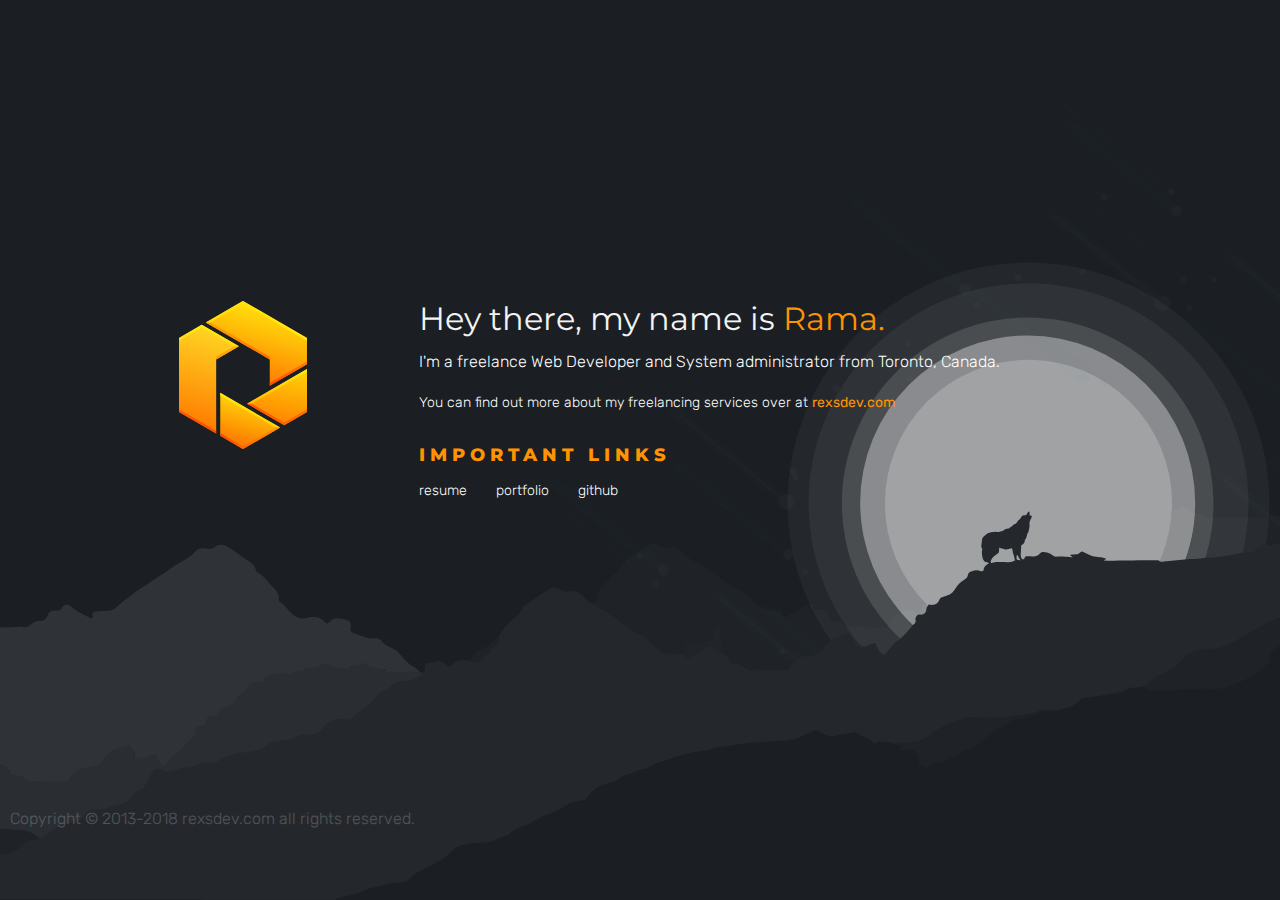
<file: index.html>
<!DOCTYPE html>
<html lang="en">
<head class="hidden-print">
	<meta charset="UTF-8">
	<meta http-equiv="X-UA-Compatible" content="ie=edge">
	<title>Rama Patel || Freelance Web Developer and System Administrator.</title>
	<meta name="viewport" content="width=device-width, initial-scale=1.0, maximum-scale=1.0">
	<meta name="keywords" content="rexs, rexs123, rexs183, rexsdev, development, web, design, web design, web development, system, linux, mysql, design development, app, dev, graphics, flat, material">
	<meta name="description" content="Freelance Web developer and System Administrator from Toronto Canada.">
	<meta name="robots" content="index,follow,noodp,noydir">

	<meta property="og:type" content="website">
	<meta property="og:url" content="https://www.ramapatel.ca">
	<meta property="og:site_name" content="Rama Patel || Freelance Web Developer and System Administrator.">
	<meta property="og:description" content="Freelance Web developer and System Administrator from Toronto Canada.">
	<meta property="og:locale" content="en-US">

	<meta name="twitter:domain" content="ramapatel.ca">
	<meta name="twitter:url" content="https://www.ramapatel.ca">
	<meta name="twitter:description" content="Freelance Web developer and System Administrator from Toronto Canada.">
	<meta name="twitter:site" content="@rexs183">

	<link href="https://fonts.googleapis.com/css?family=Montserrat:500,600,800,900|Rubik:300,400,700,800,900" rel="stylesheet">
	<link href="./assets/css/app.css" rel="stylesheet">

	<link rel="apple-touch-icon" sizes="57x57" href="/assets/img/favicon/apple-icon-57x57.png">
	<link rel="apple-touch-icon" sizes="60x60" href="/assets/img/favicon/apple-icon-60x60.png">
	<link rel="apple-touch-icon" sizes="72x72" href="/assets/img/favicon/apple-icon-72x72.png">
	<link rel="apple-touch-icon" sizes="76x76" href="/assets/img/favicon/apple-icon-76x76.png">
	<link rel="apple-touch-icon" sizes="114x114" href="/assets/img/favicon/apple-icon-114x114.png">
	<link rel="apple-touch-icon" sizes="120x120" href="/assets/img/favicon/apple-icon-120x120.png">
	<link rel="apple-touch-icon" sizes="144x144" href="/assets/img/favicon/apple-icon-144x144.png">
	<link rel="apple-touch-icon" sizes="152x152" href="/assets/img/favicon/apple-icon-152x152.png">
	<link rel="apple-touch-icon" sizes="180x180" href="/assets/img/favicon/apple-icon-180x180.png">
	<link rel="icon" type="image/png" sizes="192x192" href="/assets/img/favicon/android-icon-192x192.png">
	<link rel="icon" type="image/png" sizes="32x32" href="/assets/img/favicon/favicon-32x32.png">
	<link rel="icon" type="image/png" sizes="96x96" href="/assets/img/favicon/favicon-96x96.png">
	<link rel="icon" type="image/png" sizes="16x16" href="/assets/img/favicon/favicon-16x16.png">
	<link rel="manifest" href="/assets/img/favicon/manifest.json">
	<meta name="msapplication-TileColor" content="#ffb204">
	<meta name="msapplication-TileImage" content="/assets/img/favicon/ms-icon-144x144.png">
	<meta name="theme-color" content="#ffb204">
</head>
<body>

<div id="content">
	<div class="container">
		<div class="row">
			<div class="col-3">
				<img src="/assets/img/logo.svg" alt="rexsdev.com" style="width: 128px;">
			</div>
			<div class="col-8">
				<h1>Hey there, my name is <b>Rama.</b></h1>
				<p>
					I'm a freelance Web Developer and System administrator from Toronto, Canada.

					<small>You can find out more about my freelancing services over at <a href="https://rexsdev.com">rexsdev.com</a></small>
				</p>

				<h2 class="header">Important Links</h2>
				<ul>
					<li><a href="/resume.pdf">resume</a></li>
					<li><a href="https://rexsdev.com/">portfolio</a></li>
					<li><a href="https://github.com/rexs123">github</a></li>
				</ul>
			</div>
		</div>
	</div>
</div>
<span class="copyright">Copyright &copy; 2013-2018 rexsdev.com all rights reserved.</span>
</body>
</html>
</file>
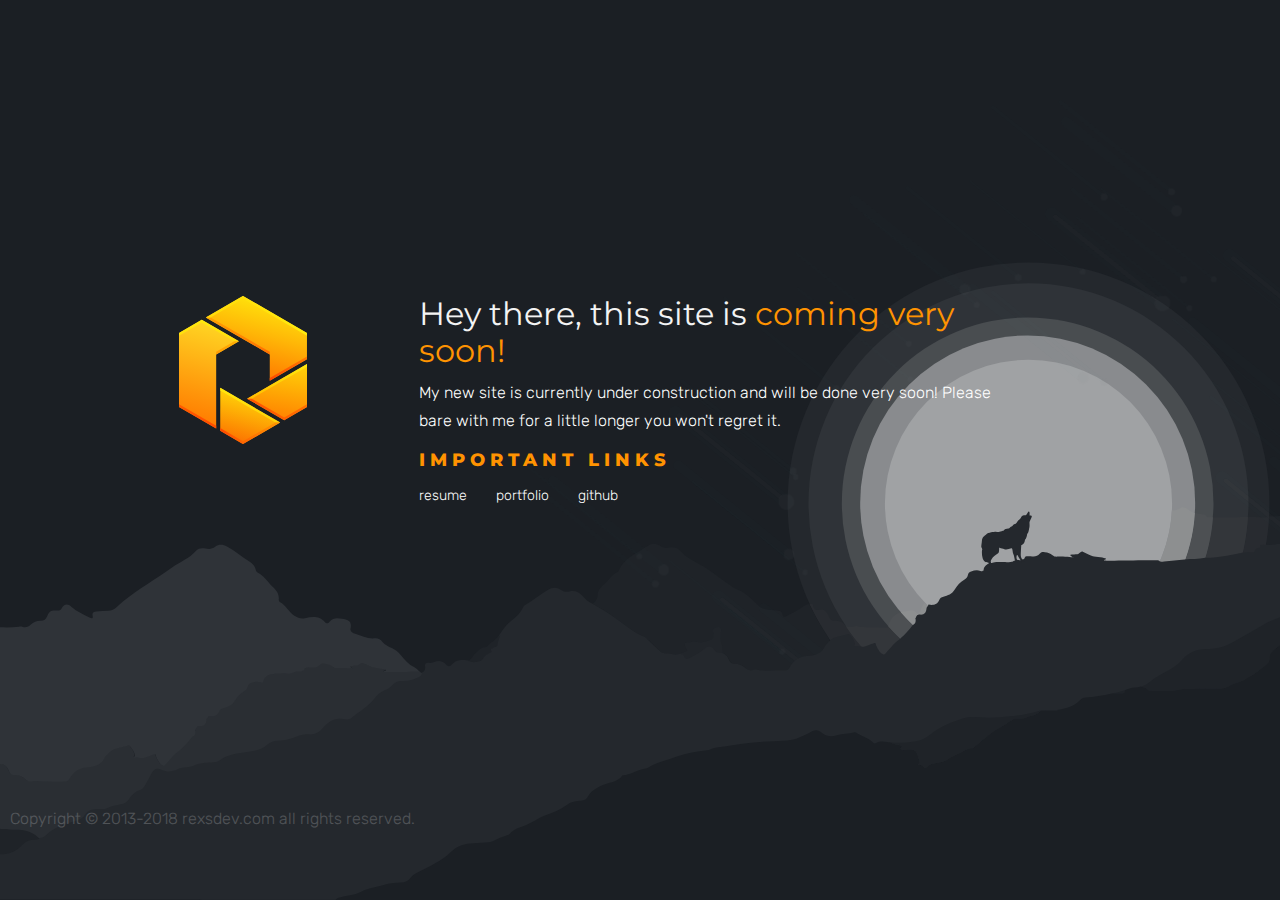
<file: coming-soon.html>
<!DOCTYPE html>
<html lang="en">
<head class="hidden-print">
	<meta charset="UTF-8">
	<meta http-equiv="X-UA-Compatible" content="ie=edge">
	<title>Rexs Development - Coming soon</title>
	<meta name="viewport" content="width=device-width, initial-scale=1.0, maximum-scale=1.0">
	<meta name="keywords" content="rexs, rexs123, rexs183, rexsdev, development, web, design, web design, web development, system, linux, mysql, design development, app, dev, graphics, flat, material">
	<meta name="description" content="Rexs Development &amp; Design, a freelance Web developer and System Administrator from Toronto Canada.">
	<meta name="robots" content="index,follow,noodp,noydir">

	<meta property="og:type" content="website">
	<meta property="og:url" content="https://www.rexsdev.com">
	<meta property="og:site_name" content="Rexs Development > Home">
	<meta property="og:description" content="Rexs Development &amp; Design, a freelance Web developer and System Administrator from Toronto Canada.">
	<meta property="og:locale" content="en-US">

	<meta name="twitter:domain" content="rexsdev.com">
	<meta name="twitter:url" content="https://www.rexsdev.com">
	<meta name="twitter:description" content="Rexs Development &amp; Design, a freelance Web developer and System Administrator from Toronto Canada.">
	<meta name="twitter:site" content="@rexs183">


	<link href="https://fonts.googleapis.com/css?family=Montserrat:500,600,800,900|Rubik:300,400,700,800,900" rel="stylesheet">
	<link href="./assets/css/app.css" rel="stylesheet">

	<link rel="apple-touch-icon" sizes="57x57" href="/assets/img/favicon/apple-icon-57x57.png">
	<link rel="apple-touch-icon" sizes="60x60" href="/assets/img/favicon/apple-icon-60x60.png">
	<link rel="apple-touch-icon" sizes="72x72" href="/assets/img/favicon/apple-icon-72x72.png">
	<link rel="apple-touch-icon" sizes="76x76" href="/assets/img/favicon/apple-icon-76x76.png">
	<link rel="apple-touch-icon" sizes="114x114" href="/assets/img/favicon/apple-icon-114x114.png">
	<link rel="apple-touch-icon" sizes="120x120" href="/assets/img/favicon/apple-icon-120x120.png">
	<link rel="apple-touch-icon" sizes="144x144" href="/assets/img/favicon/apple-icon-144x144.png">
	<link rel="apple-touch-icon" sizes="152x152" href="/assets/img/favicon/apple-icon-152x152.png">
	<link rel="apple-touch-icon" sizes="180x180" href="/assets/img/favicon/apple-icon-180x180.png">
	<link rel="icon" type="image/png" sizes="192x192" href="/assets/img/favicon/android-icon-192x192.png">
	<link rel="icon" type="image/png" sizes="32x32" href="/assets/img/favicon/favicon-32x32.png">
	<link rel="icon" type="image/png" sizes="96x96" href="/assets/img/favicon/favicon-96x96.png">
	<link rel="icon" type="image/png" sizes="16x16" href="/assets/img/favicon/favicon-16x16.png">
	<link rel="manifest" href="/assets/img/favicon/manifest.json">
	<meta name="msapplication-TileColor" content="#ffb204">
	<meta name="msapplication-TileImage" content="/assets/img/favicon/ms-icon-144x144.png">
	<meta name="theme-color" content="#ffb204">
</head>
<body>

<div id="content">
	<div class="container">
		<div class="row">
			<div class="col-3">
				<img src="/assets/img/logo.svg" alt="rexsdev.com" style="width: 128px;">
			</div>
			<div class="col-8">
				<h1>Hey there, this site is <b>coming very soon!</b></h1>
				<p>
					My new site is currently under construction and will be done very soon! Please bare with me for a little longer you won't regret it.
				</p>

				<h2 class="header">Important Links</h2>
				<ul>
					<li><a href="https://ramapatel.ca">resume</a></li>
					<li><a href="https://rexsdev.com/">portfolio</a></li>
					<li><a href="https://github.com/rexs123">github</a></li>
				</ul>
			</div>
		</div>
	</div>
</div>
<span class="copyright">Copyright &copy; 2013-2018 rexsdev.com all rights reserved.</span>

</body>
</html>
</file>
<file: assets/css/app.css>
/*! normalize.css v8.0.0 | MIT License | github.com/necolas/normalize.css */html{line-height:1.15;-webkit-text-size-adjust:100%}body{margin:0}h1{font-size:2em;margin:.67em 0}a{text-decoration:none;-webkit-transition:all .35s ease-in 0s;transition:all .35s ease-in 0s;-webkit-transition-property:all;transition-property:all;-webkit-transition-duration:.35s;transition-duration:.35s;-webkit-transition-timing-function:ease-in;transition-timing-function:ease-in;-webkit-transition-delay:0s;transition-delay:0s;color:#ff9301;background-color:transparent}a:focus,a:hover{-webkit-transition:all .35s ease-out 0s;transition:all .35s ease-out 0s;-webkit-transition-property:all;transition-property:all;-webkit-transition-duration:.35s;transition-duration:.35s;-webkit-transition-timing-function:ease-out;transition-timing-function:ease-out;-webkit-transition-delay:0s;transition-delay:0s;text-decoration:none;color:#ffb44e}a:focus{outline:thin dotted;outline-offset:-2px}b,strong{font-weight:bolder}img{border-style:none}.container{width:90%;margin-left:auto;margin-right:auto}@media only screen and (min-width:33.75em){.container{width:80%}}@media only screen and (min-width:60em){.container{width:75%;max-width:60rem}}.row{position:relative;width:100%}.row [class^=col]{float:left;margin:.5rem 2%;min-height:.125rem}.row:after{content:"";display:table;clear:both}.col-1,.col-2,.col-3,.col-4,.col-5,.col-6,.col-7,.col-8,.col-9,.col-10,.col-11,.col-12{width:96%}.col-1-sm{width:4.33333333%}.col-2-sm{width:12.66666667%}.col-3-sm{width:21%}.col-4-sm{width:29.33333333%}.col-5-sm{width:37.66666667%}.col-6-sm{width:46%}.col-7-sm{width:54.33333333%}.col-8-sm{width:62.66666667%}.col-9-sm{width:71%}.col-10-sm{width:79.33333333%}.col-11-sm{width:87.66666667%}.col-12-sm{width:96%}@media only screen and (min-width:45em){.col-1{width:4.33333333%}.col-2{width:12.66666667%}.col-3{width:21%}.col-4{width:29.33333333%}.col-5{width:37.66666667%}.col-6{width:46%}.col-7{width:54.33333333%}.col-8{width:62.66666667%}.col-9{width:71%}.col-10{width:79.33333333%}.col-11{width:87.66666667%}.col-12{width:96%}.hidden-sm{display:block}}body{background:url(/assets/img/background-animated.svg) no-repeat 50% fixed #1b1f24;background-size:cover;min-height:100%;font-family:Rubik,sans-serif}#content{display:-webkit-box;display:-ms-flexbox;display:flex;-webkit-box-orient:vertical;-webkit-box-direction:normal;-ms-flex-direction:column;flex-direction:column;-webkit-box-pack:center;-ms-flex-pack:center;justify-content:center;min-height:800px}#content h1{font-family:Montserrat,sans-serif;font-weight:400;color:#f3f3f3;display:inline}#content h1 b{font-weight:400;color:#ff9301}#content p{font-family:Rubik,sans-serif;font-weight:300;font-size:16px;color:#fff;margin:10px 0 0;line-height:1.75}#content p small{padding:15px 0;display:block;font-size:14px}#content p small a{font-weight:400}#content .header{font-size:18px;font-weight:800;letter-spacing:5px;text-transform:uppercase;font-family:Montserrat,sans-serif;color:#ff9301}#content ul{padding:0;display:inline;list-style-type:none}#content ul li{display:inline-block}#content ul li a{color:#fff;padding:5px 25px 0 0;font-weight:300;font-size:14px}#content ul li a:hover{color:#ff9301}.copyright{padding:10px;color:#fff;opacity:.2;font-weight:300;display:block;-webkit-box-orient:vertical;-webkit-box-direction:normal;-ms-flex-direction:column;flex-direction:column;-webkit-box-pack:center;-ms-flex-pack:center;justify-content:center;bottom:0;position:inherit}@media (min-width:1281px){.copyright{position:absolute}}
</file>
